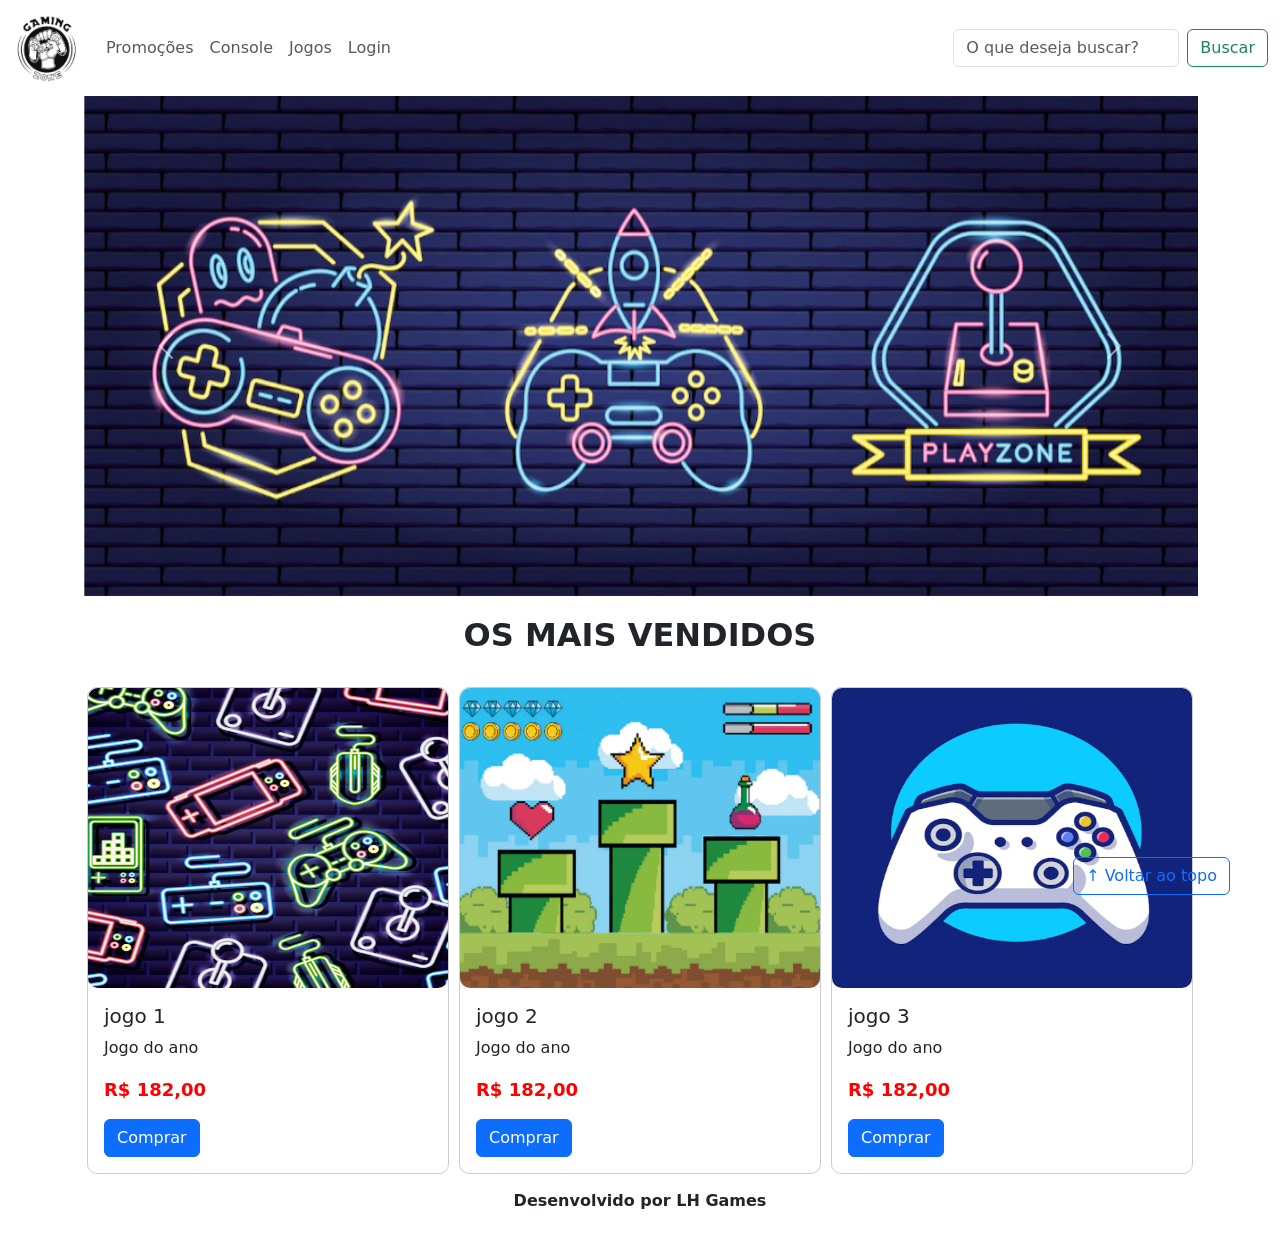
<file: index.html>
<!DOCTYPE html>
<html lang="pt-br">
<head>
    <meta charset="UTF-8">
    <meta name="viewport" content="width=device-width, initial-scale=1.0">
    <title>LH Games</title>

    <link href="https://cdn.jsdelivr.net/npm/bootstrap@5.2.2/dist/css/bootstrap.min.css" rel="stylesheet">

    <link rel="stylesheet" href="css/estilo.css">
</head>

<body>

<header>
    <nav class="navbar navbar-expand-lg">
        <div class="container-fluid">

            <a class="navbar-brand" href="index.html">
                <img src="img/logo.png">
            </a>

            <button class="navbar-toggler" type="button" data-bs-toggle="collapse" data-bs-target="#navbarSupportedContent" aria-controls="navbarSupportedContent" aria-expanded="false" aria-label="Toggle navigation">
                <span class="navbar-toggler-icon"></span>
            </button>

            <div class="collapse navbar-collapse" id="navbarSupportedContent">

                <ul class="navbar-nav me-auto mb-2 mb-lg-0">

                    <li class="nav-item">
                        <a class="nav-link" href="#">Promoções</a>
                    </li>

                    <li class="nav-item">
                        <a class="nav-link" href="#">Console</a>
                    </li>

                    <li class="nav-item">
                        <a class="nav-link" href="#">Jogos</a>
                    </li>

                    <li class="nav-item">
                        <a class="nav-link" href="login.html">Login</a>
                    </li>

                </ul>

                <form class="d-flex" role="search">
                    <input class="form-control me-2" type="search" placeholder="O que deseja buscar?" aria-label="Search">
                    <button class="btn btn-outline-success" type="submit">Buscar</button>
                </form>

            </div>
        </div>
    </nav>
</header>

<main>

    <section id="section-banners" class="container">

        <div id="carouselExampleControls" class="carousel slide" data-bs-ride="carousel">

            <div class="carousel-inner">

                <div class="carousel-item active" data-slide-to="0">
                    <img src="img/banner1.PNG" class="d-block w-100" alt="Venha comprar na nossa Loja">
                </div>

                <div class="carousel-item" data-slide-to="1">
                    <img src="img/banner2.PNG" class="d-block w-100" alt="Promoção de produtos">
                </div>

                <div class="carousel-item" data-slide-to="2">
                    <img src="img/banner3.PNG" class="d-block w-100" alt="Várias novidades de produtos">
                </div>

            </div>

            <button class="carousel-control-prev" type="button" data-bs-target="#carouselExampleControls" data-bs-slide="prev">
                <span class="carousel-control-prev-icon" aria-hidden="true"></span>
                <span class="visually-hidden">Previous</span>
            </button>

            <button class="carousel-control-next" type="button" data-bs-target="#carouselExampleControls" data-bs-slide="next">
                <span class="carousel-control-next-icon" aria-hidden="true"></span>
                <span class="visually-hidden">Next</span>
            </button>

        </div>

    </section>

    <section id="section-vendidos" class="container">

        <h2>OS MAIS VENDIDOS</h2>

        <div class="card-group">

            <div class="card">
                <img src="img/jogo1.PNG" class="card-img-top" alt="Descrição da foto">

                <div class="card-body">
                    <h5 class="card-title">jogo 1</h5>
                    <p class="card-text">Jogo do ano</p>
                    <p class="preco">R$ 182,00</p>
                    <a class="btn btn-primary" href="" role="button">Comprar</a>
                </div>
            </div>

            <div class="card">
                <img src="img/jogo2.PNG" class="card-img-top" alt="Descrição da foto">

                <div class="card-body">
                    <h5 class="card-title">jogo 2</h5>
                    <p class="card-text">Jogo do ano</p>
                    <p class="preco">R$ 182,00</p>
                    <a class="btn btn-primary" href="" role="button">Comprar</a>
                </div>
            </div>

            <div class="card">
                <img src="img/jogo3.PNG" class="card-img-top" alt="Descrição da foto">

                <div class="card-body">
                    <h5 class="card-title">jogo 3</h5>
                    <p class="card-text">Jogo do ano</p>
                    <p class="preco">R$ 182,00</p>
                    <a class="btn btn-primary" href="" role="button">Comprar</a>
                </div>
            </div>

        </div>

    </section>

</main>

<footer>
    <p>Desenvolvido por LH Games</p>
</footer>

<button id="voltar-topo" type="button" class="btn btn-outline-primary" onclick="topo()">
    &uarr; Voltar ao topo
</button>

<script src="https://cdn.jsdelivr.net/npm/bootstrap@5.2.2/dist/js/bootstrap.bundle.min.js"></script>
<script src="js/script.js"></script>

</body>
</html>
</file>
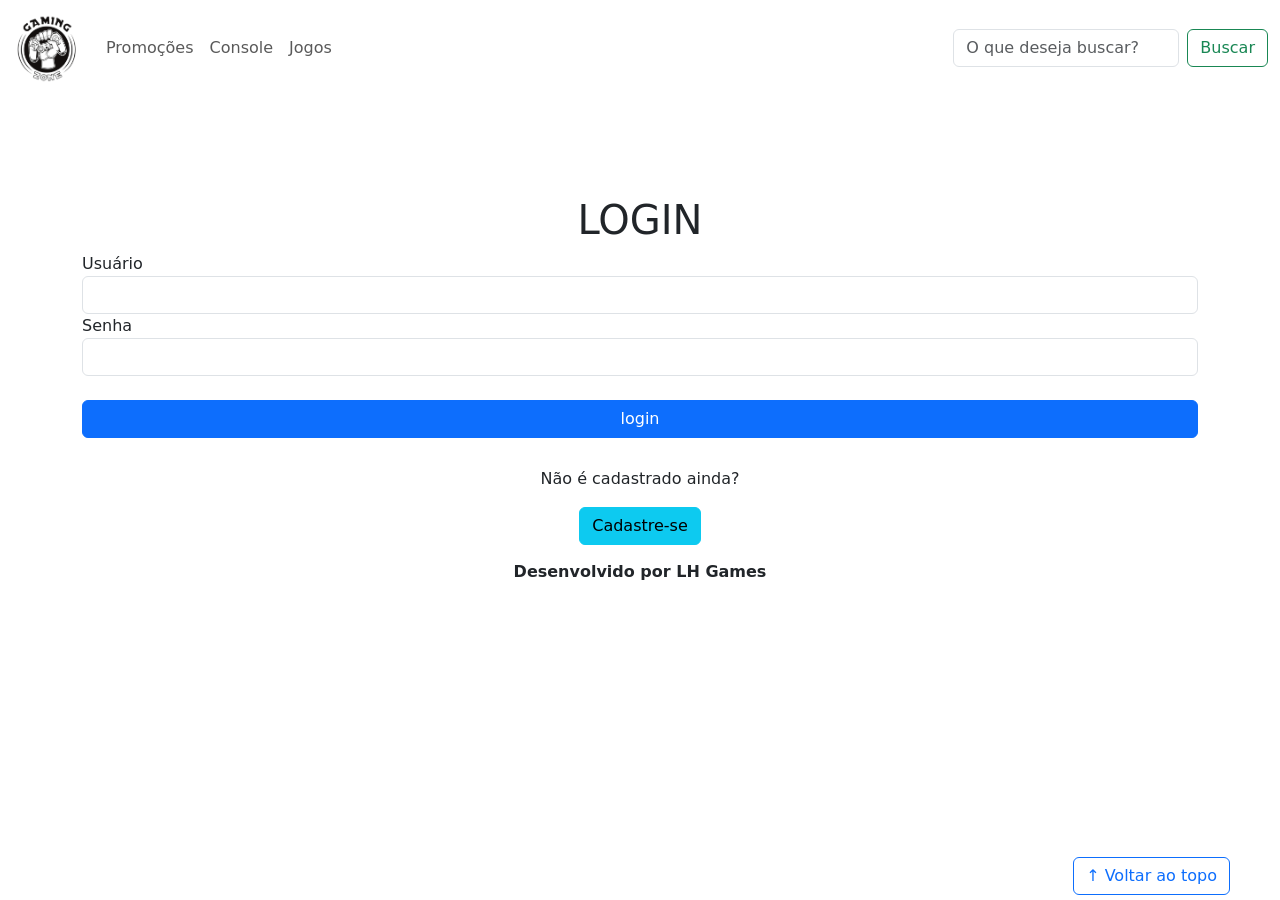
<file: login.html>
<!DOCTYPE html>
<html lang="pt-br">
<head>
    <meta charset="UTF-8">
    <meta name="viewport" content="width=device-width, initial-scale=1.0">
    <title>LH Games - Login</title>

    <link href="https://cdn.jsdelivr.net/npm/bootstrap@5.2.2/dist/css/bootstrap.min.css" rel="stylesheet">

    <link rel="stylesheet" href="css/estilo.css">
</head>

<body>

<header>
    <nav class="navbar navbar-expand-lg">
        <div class="container-fluid">

            <a class="navbar-brand" href="index.html">
                <img src="img/logo.png">
            </a>

            <button class="navbar-toggler" type="button" data-bs-toggle="collapse" data-bs-target="#navbarSupportedContent">
                <span class="navbar-toggler-icon"></span>
            </button>

            <div class="collapse navbar-collapse" id="navbarSupportedContent">

                <ul class="navbar-nav me-auto mb-2 mb-lg-0">

                    <li class="nav-item">
                        <a class="nav-link" href="#">Promoções</a>
                    </li>

                    <li class="nav-item">
                        <a class="nav-link" href="#">Console</a>
                    </li>

                    <li class="nav-item">
                        <a class="nav-link" href="#">Jogos</a>
                    </li>

                </ul>

                <form class="d-flex" role="search">
                    <input class="form-control me-2" type="search" placeholder="O que deseja buscar?">
                    <button class="btn btn-outline-success" type="submit">Buscar</button>
                </form>

            </div>
        </div>
    </nav>
</header>

<main>

    <section id="section-login" class="container">

        <h1>LOGIN</h1>

        <label for="usuario">Usuário</label>
        <input type="text" name="usuario" id="usuario" class="form-control">

        <label for="senha">Senha</label>
        <input type="password" id="senha" class="form-control">

        <br>

        <input type="button" value="login" class="btn btn-primary" id="bt-login" onclick="login()">

        <br><br>

        <div id="section-cadastro">
            <p>Não é cadastrado ainda?</p>

            <div id="botao-cadastrar">
                <button type="button" class="btn btn-info">
                    Cadastre-se
                </button>
            </div>
        </div>

    </section>

    <section id="form-cadastrar" class="container">

        <h1>CADASTRO</h1>

        <label for="nome">Nome</label>
        <input type="text" id="nome" class="form-control">

        <label for="email">E-mail</label>
        <input type="email" id="email" class="form-control">

        <label for="nova-senha">Senha</label>
        <input type="password" id="nova-senha" class="form-control">

        <br>

        <input type="button" value="Cadastrar" class="btn btn-primary" id="bt-cadastrar" onclick="cadastro()">

    </section>

</main>

<footer>
    <p>Desenvolvido por LH Games</p>
</footer>

<button id="voltar-topo" type="button" class="btn btn-outline-primary" onclick="topo()">
    &uarr; Voltar ao topo
</button>

<script src="https://cdn.jsdelivr.net/npm/bootstrap@5.2.2/dist/js/bootstrap.bundle.min.js"></script>
<script src="js/script.js"></script>
<script src="https://code.jquery.com/jquery-3.6.1.js"></script>
<script type="text/javascript" src="js/jquery-script.js"></script>

</body>
</html>
</file>
<file: css/estilo.css>
header img {
    height: 70px;
    width: 70px;
}

#section-banners img {
    height: 500px;
}

#section-vendidos h2{
    font-weight: bold;
    padding: 20px;
    text-align: center;

}

#section-vendidos img {
    height: 300px;
    border-radius: 10px;
}

#section-vendidos .card {
    margin: 5px;
    border: 1px solid #ccc;
    border-radius: 10px;
}

#section-vendidos .preco {
    color: red;
    font-size: 18px;
    font-weight: bold;
}

footer {
    position: relative;
    bottom: 0;
}

footer p {
    text-align: center;
    font-weight: bold;
    padding: 10px;
}

#voltar-topo {
    position: fixed;
    bottom: 5px;
    right: 50px;
}

#section-login {
    margin-top: 100px;
}

#section-login h1 {
    text-align: center;
}

#section-login input {
    width: 100%;
}

#section-login form, #form-cadastrar form {
    width: 100%;
}

#section-cadastro {
    padding: 5px;
    text-align: center;
    background-color: #fff;
}

#form-cadastrar {
    padding: 50px;
    display: none;
}
</file>
